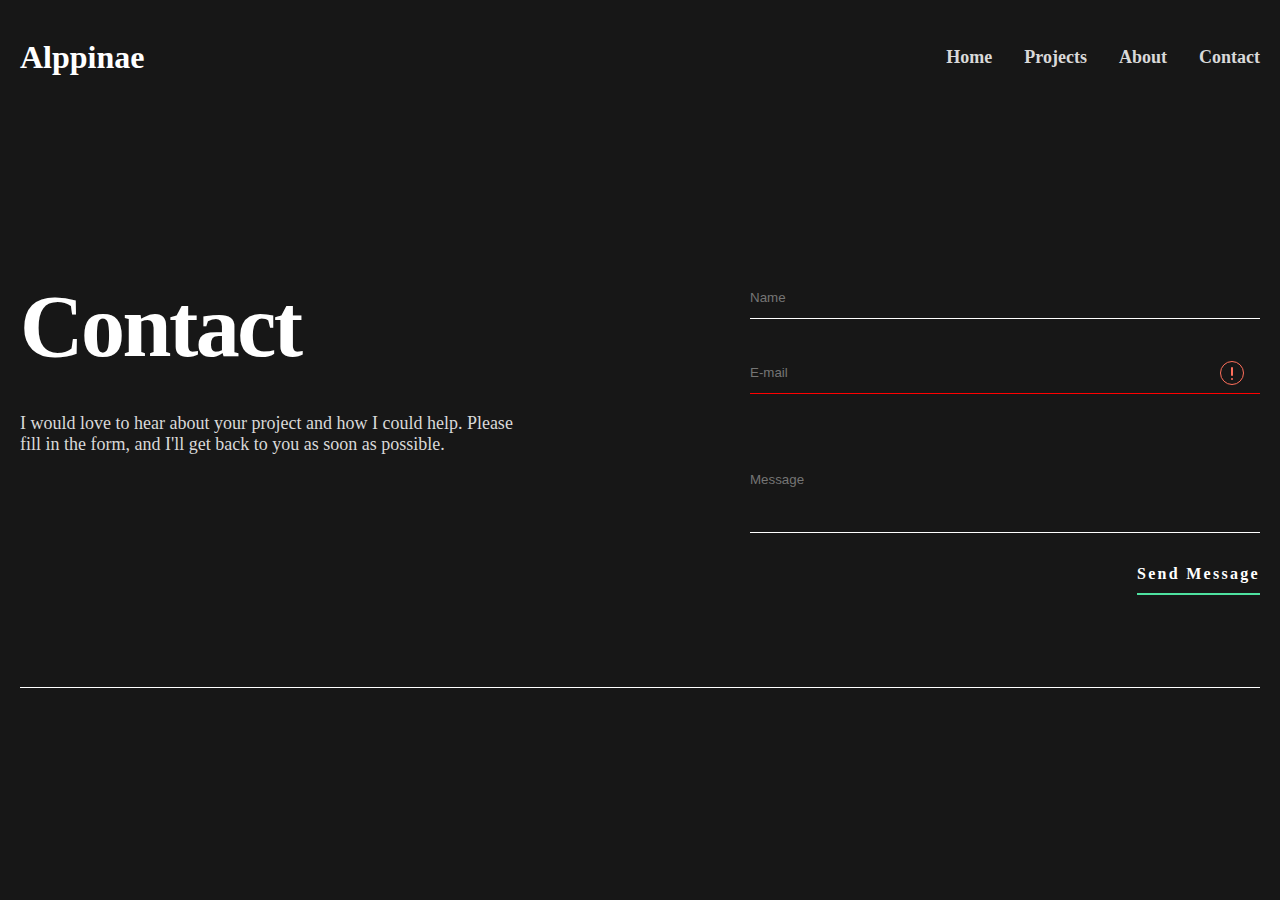
<file: contact.html>
<!DOCTYPE html>
<html lang="en">
<head>
    <meta charset="UTF-8">
    <meta name="viewport" content="width=device-width, initial-scale=1.0">
    <title>Alppinae-contact</title>
    <link rel="stylesheet" href="assets/CSS/web-sitesi.css">
    <script src="assets/JavaScript/web-sitesi-time-difference.js" defer></script>
    <link rel="preconnect" href="https://fonts.googleapis.com">
    <link rel="preconnect" href="https://fonts.gstatic.com" crossorigin>
    <link href="https://fonts.googleapis.com/css2?family=Oswald:wght@200..700&display=swap" rel="stylesheet">
</head>
<body>
    <div class="container">
        <!-- Header -->
        <header class="header">
            <a href="index.html" style="color: #fff;"><h4 class="header-h4">Alppinae</h4></a>

            <!-- desktop -->
            <ul class="items">
                <li class="item"><a href="index.html" class="link">Home</a></li>
                <li class="item"><a href="projects.html" class="link">Projects</a></li>
                <li class="item"><a href="" class="link">About</a></li>
                <li class="item"><a href="contact.html" class="link">Contact</a></li>
            </ul>
            <!-- desktop end -->

            <!-- mobile -->
            <img src="assets/img/menu (1).png" alt="" class="hamburger-menu"  onclick="openNav()" style="cursor:pointer">
            <div id="mySidenav" class="sidenav">
                <a href="javascript:void(0)" class="closebtn" onclick="closeNav()">&times;</a>
                <a href="#">Home</a>
                <a href="projects.html">Projects</a>
                <a href="#">About</a>
                <a href="contact.html">Contact</a>
            </div>
            <!-- mobile end -->
        </header>
        <!-- Header End-->


        <div class="contact">
            <div class="contact-text">
                <h1 class="contact-header">Contact</h1>
                <p class="contact-paragraph">I would love to hear about your project and how I could help. Please fill in the form, and I'll get back to you as soon as possible.</p>
            </div>
            <div class="contact-input">
                <input type="text" class="text inpt" placeholder="Name" required>
                <input type="email" class="email inpt" placeholder="E-mail" required>
                <input type="text" class="message inpt" placeholder="Message" required>
                <a href="" class="submit-btn">Send Message</a>
            </div>
        </div>
    </div>
</body>
</html>
</file>
<file: assets/CSS/web-sitesi.css>
*{
    padding: 0;
    margin: 0;
    box-sizing: border-box;
}

body{
    font-family: Space Grotesk;
    background: #171717;
    color: white;
}

a{text-decoration: none;}
li{list-style-type: none;}

.container{
    max-width: 1280px;
    margin-inline: auto;
    padding-inline: 20px;
    padding-block: 39px;
}

/* Header */
.header{
    display: flex;
    /* flex-direction: column; */
    justify-content: space-between;
    align-items: center;
    gap: 20px;
}

.header-h4{
    font-weight: 700;
    font-size: 32px;
}
.header-h4:hover{color: #4EE1A0;}

.items{
    display: none;
}

.hamburger-menu{
    display: block;
    width: 35px;
}

.name{
    text-decoration-color: #4EE1A0;
    text-decoration-thickness: 5px;
    text-underline-offset: 10px;
}

.mobile-visible{
    display: flex;
    gap: 32px;
}
/* Header End*/


/* My Blog Post */
.desktop-hidden{display: block;}
.desktop-visible{display: none;}

.my-blog-post{
    display: flex;
    position: relative;
    flex-direction: column-reverse;
    align-items: center;
    gap: 40px;
}

.Alp_Kurt_photo{
    position: absolute;
    max-width: 332px;
    max-height: 600px;
    top: -150px;
    z-index: -1;
    opacity: 0.8;
}

.opacity{
    position: absolute;
    top: -150px;
}
.my-blog-header{
    position: absolute;
    top: 300px;
}

.my-blog-header-h1{
    font-weight: 700;
    font-size: 40px;
    letter-spacing: -2.05px;

}

.my-blog-text{
    display: block;
    margin-top: 20px;
    color: #FFFFFF;
}

.my-blog-header-mobile{
    text-align: center;
}

.cv{
    position: absolute;
    top: 250px;
    background-color: #4EE1A0;
    color: #171717;
    padding: 10px 24px;
    border-radius: 25px;
    font-weight: 900;
    font-size: 16px;
    letter-spacing: 1.5px;
}
/* My Blog Post End*/


/* Experience */
.experinces{
    margin-top: 700px;
    border-top: 1px solid white;
    border-bottom: 1px solid white;
    display: grid;
    grid-template-columns: repeat(1, 1fr);
    row-gap: 24px;
    padding-inline: 16px;
    padding-block: 40px;
}

.experince{
    text-align: center;
}

.experices-header{
    font-weight: 700;
    font-size: 32px;
    color: #FFFFFF;
    display: flex;
    align-items: center;
    justify-content: center;
    gap: 10px;
}

.experices-span{
    font-weight: 500;
    font-size: 16px;
    color: #D9D9D9;
}

.experince-icon{
    max-width: 45px;
}
/* Experience End*/

/* Contact */
.contact-container{
    background: #242424;
}

.contact{
    display: grid;
    grid-template-columns: repeat(1, 1fr);
    column-gap: 220px;
    row-gap: 50px;
    border-bottom: 1px solid white;
    padding-bottom: 87px;
    margin-block-start: 100px;
}

.contact-text{
    display: flex;
    flex-direction: column;
    gap: 36px;
    text-align: center;
}

.contact-header{
    font-weight: 700;
    font-size: 40px;
    letter-spacing: -1.14px;
}

.contact-paragraph{
    font-weight: 500;
    font-size: 16px;
    color: #D9D9D9;
}
.contact-input{
    display: flex;
    flex-direction: column;
    align-items: flex-end;
    gap: 32px;
}

.inpt{
    background: transparent;
    border: none;
    border-bottom: 1px solid white;
    color: #FFFFFF;
    width: 100%;
    height: 43px;
}

/* inputta yanlış girildiğinde border etrafı kırmızı yanıcak */
.email:invalid{
    border-color: red;
    background-image: url(../img/invalid.svg);
    background-repeat: no-repeat;
    background-position: 470px 10px;
}

.email:focus:invalid{
    border-color: red;
}
.email:required:valid{
    border-color: #4EE1A0;
}

.email:invalid{
    border-color: red;
    background-image: url(../img/invalid.svg);
    background-repeat: no-repeat;
    background-position: 470px 10px;
}

.inpt:focus:invalid{
    border-color: red;
}
.inpt:required:valid{
    border-color: #4EE1A0;
}

.message{
    height: 107px;
}

.submit-btn{
    border: none;
    border-bottom: 2px solid #4EE1A0;
    background: transparent;
    color: #FFFFFF;
    font-weight: 700;
    font-size: 16px;
    letter-spacing: 2.29px;
    padding-bottom: 10px;
}

.submit-btn:active{color: #4EE1A0;}
.submit-btn:hover{color: #4EE1A0;}

footer{
    margin-block: 47px;
}


.social-links{
    display: flex;
    flex-direction: row;
    gap: 15px;
}
/* Contact End */






/* Projects HTML*/

.projects{
    display: grid;
    grid-template-columns: repeat(1, 1fr);
    row-gap: 40px;
}

.project-header{
    font-weight: 700;
    font-size: 40px;
    margin-top: 100px;
}

.project{
    margin-top: 40px;
}

.project-img{
    width: 100%;
    object-fit: cover;
}

.project-text{
    margin-top: 20px;
}
.project-header-h4{
    font-weight: 700;
    font-size: 24px;
    margin-bottom: 7px;
}

.project-span{
    font-weight: 500;
    font-size: 18px;
    margin-right: 18px;
    color: #D9D9D9;
}

.projects-view{
    display: flex;
    gap: 32px;
    margin-top: 20px;
    text-decoration: underline;
    text-underline-offset: 10px;
    text-decoration-color: #4EE1A0;
    font-weight: 700;
    font-size: 16px;
}
.project-view{
    color: #D9D9D9;
}
.project-view:hover{color: #4EE1A0;}

/* Projects HTML End*/



/* aside menu */
.sidenav {
    height: 100%;
    width: 0;
    position: fixed;
    z-index: 1;
    top: 0;
    /* left: 510px; */
    right: 0;
    background-color: #111;
    overflow-x: hidden;
    transition: 0.5s;
    padding-top: 60px;
  }
  
  .sidenav a {
    padding: 8px 8px 8px 32px;
    text-decoration: none;
    font-size: 25px;
    color: #818181;
    display: block;
    transition: 0.3s;
  }
  
  .sidenav a:hover {
    color: #f1f1f1;
  }
  
  .sidenav .closebtn {
    position: absolute;
    top: 0;
    right: 25px;
    font-size: 36px;
    margin-left: 50px;
  }
/* aside menu end */


/* Tablet */
@media(width >= 768px){
    /* body{
        background-position: -190px 125px, 700px 600px;
    } */
    /* Header */
    .header{
        flex-direction: row;
        justify-content: space-between;
    }
    .items{
        display: flex;
        gap: 32px;
    }
    
    .link{
        font-weight: 700;
        font-size: 18px;
        color: #D9D9D9;
        transition: all .3s ease-in;
        
    }
    .link:hover{
        color: #4EE1A0;
    }

    .hamburger-menu{display: none;}

    .name{
        text-decoration-thickness: 8px;
        text-underline-offset: 12px;
    }

    /* Header End*/

    /* My Blog Post */
    .desktop-hidden{display: none;}
    .desktop-visible{display: block;}

    .my-blog-post{
        position: relative;
    }
    
    .Alp-photo{
        margin-top: 0;
        position: absolute;
        top: -90px;
        right: -20px;
        max-width: 630px;
        max-height: 721px;
        z-index: -1;
    }

    .my-blog-header{
        position: absolute;
        top: 90px;
        left: 0;
    }

    .my-blog-header-h1{
        font-size: 88px;
        letter-spacing: -2.5px;
    }

    .my-blog-text{
        margin: 60px 500px 0 0;
    }

    .cv{
        top: 400px;
        padding: 12px 32px;
        font-size: 18px;
    }
    /* My Blog Post End*/

    /* Experience */
    .experinces{
        border-bottom: none;
        margin-top: 700px;
        grid-template-columns: repeat(2, 1fr);
        column-gap: 7px;
        row-gap: 52px;
        padding-inline: 9px;
        padding-block: 52px;
    }

    .experince{
        text-align: left;
    }

    .experices-header{
        font-size: 48px;
        justify-content: flex-start;
    }

    .experices-span{
        font-size: 18px;
    }Experience End

    /* Contact  */

    .contact{
        margin-block-start: 150px;
        grid-template-columns: repeat(1, 1fr);
        row-gap: 48px;
        padding-bottom: 92px;

    } 
    
    .contact-header{
        font-size: 72px;
        letter-spacing: -2.05px;
    } 
    
    .contact-paragraph{
        font-size: 18px;
    }

    .contact-input{
        align-items: flex-end;
    }

    .inpt{
        width: 100%;
    }

    .submit-btn{
        margin-left: 301px;
    }
    /* Contact End */






    /* Projects HTML*/

    .projects{
        grid-template-columns: repeat(2, 1fr);
        row-gap: 60px;
        column-gap: 24px;
    }

    .project-header{
        font-weight: 700;
        font-size: 72px;
        margin-top: 100px;
    }

    .project{
        margin-top: 60px;
    }

    .project-img{
        width: 100%;
        object-fit: cover;
    }

    .project-text{
        margin-top: 20px;
    }
    .project-view{display: block;}
    /* Projects HTML End*/
}




/* Desktop */
@media(width >= 1200px){
    /* Header */
    .header{
        flex-direction: row;
        justify-content: space-between;
    }
    .items{
        display: flex;
        gap: 32px;
    }
    
    .link{
        font-weight: 700;
        font-size: 18px;
        color: #D9D9D9;
        transition: all .3s ease-in;
        
    }
    .link:hover{
        color: #4EE1A0;
    }

    .hamburger-menu{display: none;}

    .name{
        text-decoration-thickness: 8px;
        text-underline-offset: 15px;
    }

    /* Header End*/

    /* My Blog Post */
    .desktop-hidden{display: none;}
    .desktop-visible{display: block;}

    .my-blog-post{
        position: relative;
    }
    
    .Alp_Kurt_photo{
        margin-top: 0;
        position: absolute;
        top: -90px;
        right: 0;
        max-width: 627px;
        max-height: 767px;
        z-index: -1;
    }
    .my-blog-header{
        position: absolute;
        top: 127px;
        left: 0;
    }

    .my-blog-header-h1{
        font-size: 88px;
        letter-spacing: -2.5px;
    }
    
    .my-blog-text{
        margin: 43px 837px 0 0;
    }

    .cv{
        top: 360px;
        padding: 12px 32px;
        font-size: 18px;
    }
    /* My Blog Post End*/

    /* Experience */
    .experinces{
        margin-top: 824px;
        grid-template-columns: repeat(3, 1fr);
        column-gap: 30px;
        row-gap: 58px;
        padding-inline: 5px;
        padding-block: 78px;
    }

    .experince{
        text-align: left;
    }

    .experices-header{
        font-size: 48px;
        justify-content: flex-start;

    }

    .experices-span{
        font-size: 18px;
    }
    /* Experience End*/

    /* Contact */
    .contact{
        margin-block-start: 200px;
        grid-template-columns: repeat(2, 1fr);
        column-gap: 220px;
        padding-bottom: 92px;
    } 
    
    .contact-text{
        text-align: left;
    } 

    .contact-header{
        font-size: 88px;
        letter-spacing: -2.5px;
    } 

    .contact-paragraph{
        font-size: 18px;
    } 

    .contact-input{
        align-items: flex-end;
    } 

    .inpt{
        width: 100%;
    } 
    
    .submit-btn{
        margin-left: 370px;
    }
    /* Contact End */






    /* Projects HTML*/

    .projects{
        display: grid;
        grid-template-columns: repeat(2, 1fr);
        row-gap: 69px;
    }

    .project-header{
        font-size: 88px;
    }

    .project{
        margin-top: 80px;
    }

    .project-img{
        width: 100%;
        object-fit: cover;
    }

    .project-text{
        margin-top: 20px;
    }

    .project{
        position: relative;
    }

    .projects-view {
        display: flex;
        justify-content: center;
        align-items: center;
        position: absolute;
        top: 38%;
        left: 50%;
        transform: translate(-50%, -50%);
        background-color: rgba(0, 0, 0, 0.5);
        color: white;
        padding: 30px;
        text-decoration: none;
        opacity: 0;
        transition: opacity 0.5s;
        width: 100%;
        height: 85%;
    }

    .project:hover .projects-view {
        opacity: 1;
    }

    /* Projects HTML End*/
}
</file>
